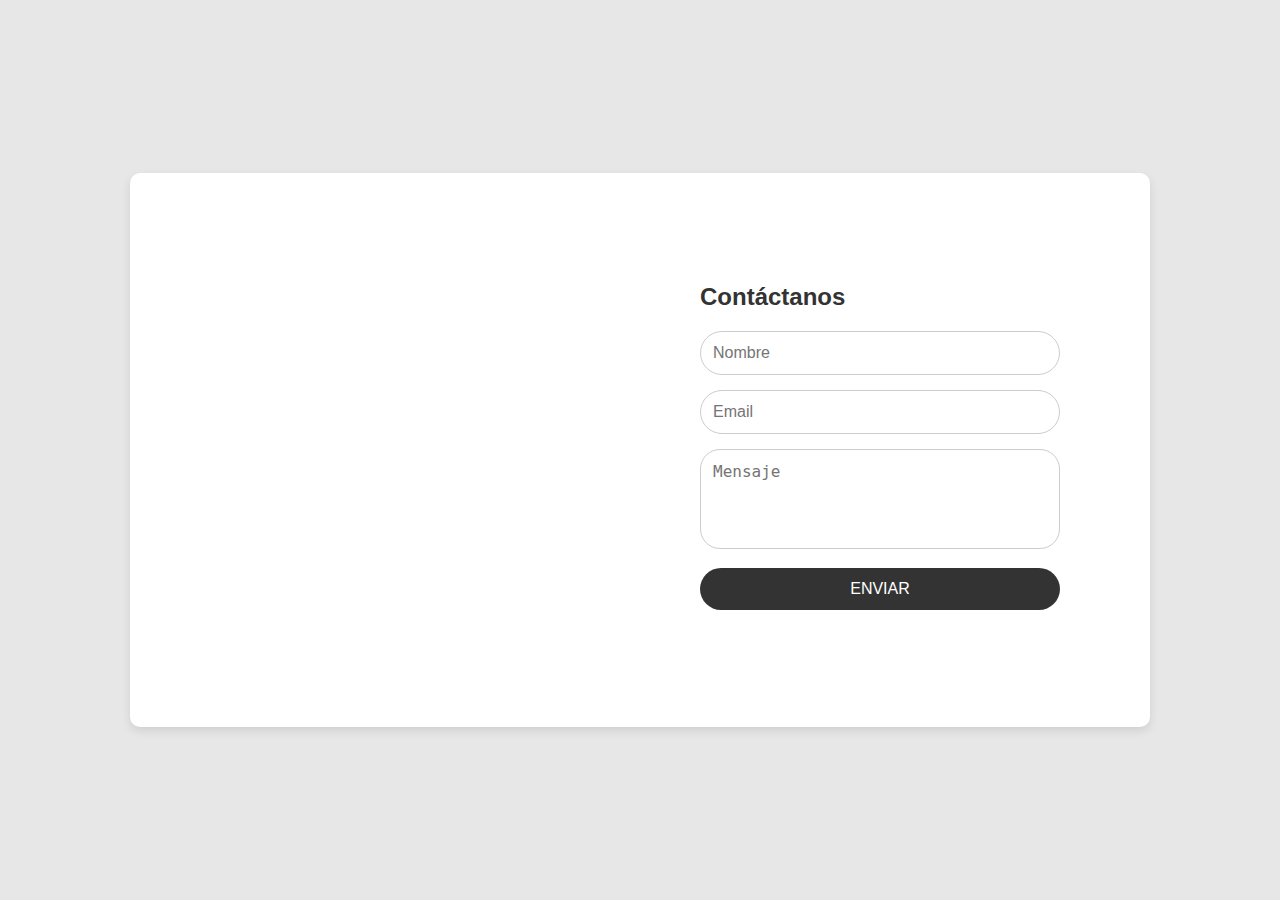
<file: contacto.html>
<!DOCTYPE html>
<html lang="es">
<head>
  <meta charset="UTF-8">
  <meta name="viewport" content="width=device-width, initial-scale=1.0">
  <title>Contáctanos</title>
  <link rel="stylesheet" href="css\FormularioContacto\estilos.css">
</head>
<body>
  <div class="container">
    <div class="mapa">
      <iframe 
      src="https://www.google.com/maps/embed?pb=!1m17!1m12!1m3!1d3988.901470229325!2d-78.64206802503449!3d-1.2283398987599414!2m3!1f0!2f0!3f0!3m2!1i1024!2i768!4f13.1!3m2!1m1!2zMcKwMTMnNDIuMCJTIDc4wrAzOCcyMi4yIlc!5e0!3m2!1ses!2sec!4v1745966664544!5m2!1ses!2sec" 
      width="400" 
      height="350" 
      style="border:0;"
      allowfullscreen="" 
      loading="lazy" 
      referrerpolicy="no-referrer-when-downgrade">
      </iframe>
    </div>
    <div class="formulario">
      <h2>Contáctanos</h2>
      <form action="https://formspree.io/f/xjkrvnoa" method="POST">
        <input type="text" name="nombre" placeholder="Nombre" required>
        <input type="email" name="email" placeholder="Email" required>
        <textarea name="mensaje" placeholder="Mensaje" required></textarea>
        <button type="submit">ENVIAR</button>
      </form>
    </div>
  </div>
</body>
</html>
</file>
